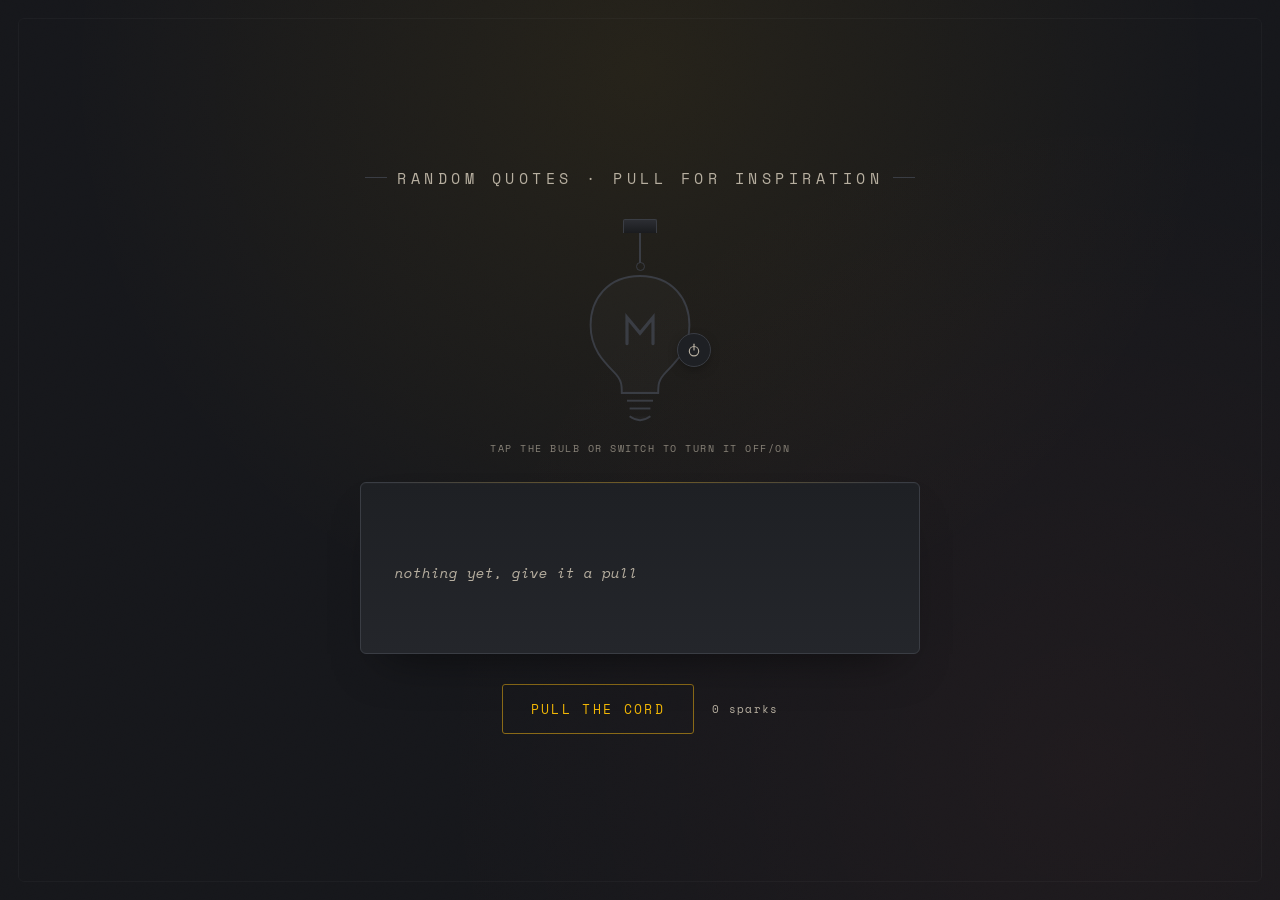
<file: index.html>
<!DOCTYPE html>
<html lang="en">
<head>
  <meta charset="UTF-8">
  <title>Random Quotes</title>
  <meta name="description" content="Pull the cord on a glowing bulb to reveal a random spark of inspiration: a quote or idea to make, write, build, cook, or start.">
  <link rel="icon" href="data:image/svg+xml,%3Csvg xmlns='http://www.w3.org/2000/svg' viewBox='0 0 100 130'%3E%3Cpath d='M50 8 C25 8 12 26 12 46 C12 64 22 74 30 82 C36 88 36 92 36 98 L64 98 C64 92 64 88 70 82 C78 74 88 64 88 46 C88 26 75 8 50 8 Z' fill='%23F2B705'/%3E%3C/svg%3E">
  <meta name="viewport" content="width=device-width, initial-scale=1.0">
  <link rel="preconnect" href="https://fonts.googleapis.com">
  <link href="https://fonts.googleapis.com/css2?family=Fraunces:ital,opsz,wght@0,9..144,500;0,9..144,700;1,9..144,500&family=Space+Mono:wght@400;700&display=swap" rel="stylesheet">
  <link rel="stylesheet" href="style.css">
</head>
<body>

<div class="rig">
  <div class="eyebrow"><span class="eyebrow-text">Random Quotes<span class="eyebrow-sep"> · </span><span class="eyebrow-line2">pull for inspiration</span></span></div>

  <div class="socket-rig">
    <div class="socket"></div>
    <div class="cord" id="cord"></div>
    <div class="pull-ring" id="pullRing" role="button" tabindex="0" aria-label="Toggle light"></div>
  </div>

  <div class="bulb-wrap" id="bulbWrap" role="button" tabindex="0" aria-label="Toggle light">
    <div class="socket-glow"></div>
    <svg id="bulb" viewBox="0 0 100 130">
      <path class="glass" d="M50 8 C25 8 12 26 12 46 C12 64 22 74 30 82 C36 88 36 92 36 98 L64 98 C64 92 64 88 70 82 C78 74 88 64 88 46 C88 26 75 8 50 8 Z"/>
      <circle class="glow-core" cx="50" cy="48" r="26" fill="url(#glowGrad)"/>
      <defs>
        <radialGradient id="glowGrad">
          <stop offset="0%" stop-color="#F2B705" stop-opacity="0.55"/>
          <stop offset="100%" stop-color="#F2B705" stop-opacity="0"/>
        </radialGradient>
      </defs>
      <path class="filament" d="M40 60 L40 40 L50 52 L60 40 L60 60"/>
      <line class="glass" x1="38" y1="98" x2="62" y2="98"/>
      <line class="glass" x1="40" y1="104" x2="60" y2="104"/>
      <line class="glass" x1="42" y1="110" x2="58" y2="110"/>
      <path class="glass" d="M42 116 Q50 122 58 116" fill="none"/>
    </svg>
    <button class="power-btn" id="powerBtn" aria-label="Toggle light" title="Toggle light">
      <svg viewBox="0 0 24 24" width="14" height="14">
        <path d="M12 2 L12 12" stroke="currentColor" stroke-width="2" stroke-linecap="round" fill="none"/>
        <circle cx="12" cy="14" r="8" stroke="currentColor" stroke-width="2" fill="none"/>
      </svg>
    </button>
  </div>
  <div class="switch-hint">tap the bulb or switch to turn it off/on</div>

  <div class="card">
    <div class="card-label" id="cardLabel"></div>
    <div class="idea-text" id="ideaText" aria-live="polite">
      <span class="empty-state">nothing yet, give it a pull</span>
    </div>
  </div>

  <div class="pull">
    <button class="pull-btn" id="pullBtn">Pull the cord</button>
    <span class="count" id="count">0 sparks</span>
  </div>
</div>

<script src="script.js"></script>

</body>
</html>
</file>
<file: style.css>
:root {
    --ink: #F4EFE6;
    --ink-dim: #B7AFA0;
    --bg-0: #16171B;
    --bg-1: #1E2024;
    --bg-2: #24262B;
    --gold: #F2B705;
    --gold-dim: #8A6A17;
    --coral: #FF6B5E;
    --wire: #3A3D44;
    --radius: 3px;
  }

  * { box-sizing: border-box; }

  html, body {
    margin: 0;
    padding: 0;
    height: 100%;
    background: var(--bg-0);
    color: var(--ink);
    font-family: 'Space Mono', monospace;
    overflow-x: hidden;
  }

  body {
    position: relative;
    display: flex;
    align-items: center;
    justify-content: center;
    min-height: 100vh;
    padding: 40px 20px;
    background-image:
      radial-gradient(circle at 50% 8%, rgba(242,183,5,0.07), transparent 55%),
      radial-gradient(circle at 85% 85%, rgba(255,107,94,0.04), transparent 50%);
  }

  /* subtle grain */
  body::before {
    content: '';
    position: fixed;
    inset: 0;
    pointer-events: none;
    opacity: 0.035;
    background-image: url("data:image/svg+xml,%3Csvg xmlns='http://www.w3.org/2000/svg' width='120' height='120'%3E%3Cfilter id='n'%3E%3CfeTurbulence type='fractalNoise' baseFrequency='0.9' numOctaves='2' stitchTiles='stitch'/%3E%3C/filter%3E%3Crect width='100%25' height='100%25' filter='url(%23n)'/%3E%3C/svg%3E");
    mix-blend-mode: overlay;
  }

  /* faint filament-wire border frame, echoes the bulb */
  body::after {
    content: '';
    position: fixed;
    inset: 18px;
    pointer-events: none;
    border: 1px solid rgba(255,255,255,0.03);
    border-radius: 6px;
  }

  .rig {
    width: 100%;
    max-width: 560px;
    display: flex;
    flex-direction: column;
    align-items: center;
    gap: 0;
    position: relative;
    z-index: 1;
  }

  .eyebrow {
    font-size: 15px;
    letter-spacing: 0.3em;
    text-transform: uppercase;
    color: var(--ink-dim);
    margin-bottom: 30px;
    display: flex;
    align-items: center;
    gap: 10px;
  }

  .eyebrow::before, .eyebrow::after {
    content: '';
    height: 1px;
    width: 22px;
    background: var(--wire);
  }

  /* ---- Cord & socket ---- */
  .socket-rig {
    display: flex;
    flex-direction: column;
    align-items: center;
    margin-bottom: -6px;
  }

  .socket {
    width: 34px;
    height: 14px;
    background: linear-gradient(180deg, #2C2E33, #1A1B1E);
    border: 1px solid var(--wire);
    border-bottom: none;
    border-radius: 2px 2px 0 0;
  }

  .cord {
    width: 1.5px;
    height: 30px;
    background: var(--wire);
    transform-origin: top center;
  }

  .cord.tug {
    animation: tug 0.5s ease;
  }

  @keyframes tug {
    0% { height: 30px; }
    30% { height: 42px; }
    100% { height: 30px; }
  }

  .pull-ring {
    width: 9px;
    height: 9px;
    border-radius: 50%;
    border: 1.5px solid var(--wire);
    margin-top: -1px;
    cursor: pointer;
    transition: border-color 0.4s ease;
  }

  .pull-ring.lit { border-color: var(--gold-dim); }

  .pull-ring:focus-visible,
  .bulb-wrap:focus-visible {
    outline: 2px solid var(--gold);
    outline-offset: 3px;
    border-radius: 4px;
  }

  /* ---- The bulb ---- */
  .bulb-wrap {
    position: relative;
    width: 130px;
    height: 170px;
    margin-bottom: 4px;
  }

  .socket-glow {
    position: absolute;
    top: 55%;
    left: 50%;
    width: 220px;
    height: 220px;
    transform: translate(-50%, -50%);
    border-radius: 50%;
    background: radial-gradient(circle, rgba(242,183,5,0.16), transparent 68%);
    opacity: 0;
    transition: opacity 0.5s ease;
    pointer-events: none;
  }

  .bulb-wrap.lit .socket-glow { opacity: 1; }

  svg#bulb { width: 100%; height: 100%; overflow: visible; position: relative; z-index: 1; cursor: pointer; }

  .bulb-wrap.off {
    opacity: 0.5;
  }

  .bulb-wrap.off .glow-core,
  .bulb-wrap.off .socket-glow {
    opacity: 0 !important;
  }

  .filament {
    stroke: var(--wire);
    stroke-width: 2.5;
    fill: none;
    stroke-linecap: round;
    transition: stroke 0.15s ease;
  }

  .glass {
    stroke: var(--wire);
    stroke-width: 1.5;
    fill: rgba(255,255,255,0.02);
    transition: fill 0.4s ease, stroke 0.4s ease;
  }

  .glow-core {
    opacity: 0;
    transition: opacity 0.4s ease;
  }

  .bulb-wrap.lit .filament {
    stroke: var(--gold);
    filter: drop-shadow(0 0 6px var(--gold));
  }
  .bulb-wrap.lit .glass {
    fill: rgba(242,183,5,0.06);
    stroke: var(--gold-dim);
  }
  .bulb-wrap.lit .glow-core {
    opacity: 1;
  }

  .bulb-wrap.charging .filament {
    animation: flicker 0.6s steps(6) infinite;
  }

  @keyframes flicker {
    0%, 100% { stroke: var(--wire); filter: none; }
    50% { stroke: var(--gold); filter: drop-shadow(0 0 4px var(--gold)); }
  }

  .switch-hint {
    font-size: 10px;
    letter-spacing: 0.15em;
    text-transform: uppercase;
    color: var(--ink-dim);
    opacity: 0.7;
    margin-top: 2px;
    margin-bottom: 4px;
  }
  .card {
    width: 100%;
    background: linear-gradient(180deg, var(--bg-1), var(--bg-2));
    border: 1px solid var(--wire);
    border-radius: 6px;
    padding: 38px 34px 32px;
    margin-top: 22px;
    position: relative;
    min-height: 172px;
    box-shadow:
      0 24px 48px -24px rgba(0,0,0,0.55),
      inset 0 1px 0 rgba(255,255,255,0.02);
  }

  .card::before {
    content: '';
    position: absolute;
    top: -1px; left: 28px; right: 28px;
    height: 1px;
    background: linear-gradient(90deg, transparent, var(--gold-dim), transparent);
    opacity: 0.7;
  }

  .card-label {
    font-size: 10px;
    letter-spacing: 0.28em;
    text-transform: uppercase;
    color: var(--gold);
    margin-bottom: 16px;
    display: flex;
    align-items: baseline;
    gap: 10px;
    min-height: 12px;
  }

  .card-label .n {
    color: var(--ink-dim);
    font-size: 10px;
    letter-spacing: 0.05em;
    text-transform: none;
    font-style: italic;
  }

  .idea-text {
    font-family: 'Fraunces', serif;
    font-weight: 500;
    font-size: 27px;
    line-height: 1.5;
    color: var(--ink);
    letter-spacing: 0;
  }

  .idea-text .empty-state {
    font-family: 'Space Mono', monospace;
    font-size: 14px;
    color: var(--ink-dim);
    font-style: italic;
  }

  .idea-text em {
    color: var(--coral);
    font-style: italic;
  }

  /* fade-in per word */
  .idea-text span {
    display: inline-block;
    opacity: 0;
    transform: translateY(6px);
    animation: rise 0.4s ease forwards;
  }
  @keyframes rise {
    to { opacity: 1; transform: translateY(0); }
  }

  /* ---- Switch / button ---- */
  .pull {
    margin-top: 30px;
    display: flex;
    align-items: center;
    gap: 18px;
  }

  .pull-btn {
    appearance: none;
    border: 1px solid var(--gold-dim);
    background: transparent;
    color: var(--gold);
    font-family: 'Space Mono', monospace;
    font-size: 13px;
    letter-spacing: 0.18em;
    text-transform: uppercase;
    padding: 14px 28px;
    border-radius: 3px;
    cursor: pointer;
    transition: background 0.15s ease, color 0.15s ease, transform 0.1s ease, box-shadow 0.2s ease;
  }

  .pull-btn:hover {
    background: var(--gold);
    color: var(--bg-0);
    box-shadow: 0 6px 20px -6px rgba(242,183,5,0.4);
  }

  .pull-btn:active {
    transform: scale(0.97);
  }

  .pull-btn:disabled {
    opacity: 0.5;
    cursor: default;
  }

  .pull-btn:focus-visible {
    outline: 2px solid var(--gold);
    outline-offset: 3px;
  }

  .power-btn {
    appearance: none;
    width: 34px;
    height: 34px;
    display: flex;
    align-items: center;
    justify-content: center;
    border: 1px solid var(--wire);
    background: var(--bg-1);
    color: var(--ink-dim);
    border-radius: 50%;
    cursor: pointer;
    position: absolute;
    top: 50%;
    right: -6px;
    transform: translateY(-50%);
    z-index: 2;
    box-shadow: 0 4px 12px -4px rgba(0,0,0,0.5);
    transition: background 0.2s ease, color 0.2s ease, border-color 0.2s ease, box-shadow 0.2s ease;
  }

  .power-btn:hover {
    border-color: var(--gold-dim);
    color: var(--ink);
  }

  .power-btn.is-on {
    background: var(--gold);
    border-color: var(--gold);
    color: var(--bg-0);
    box-shadow: 0 6px 20px -6px rgba(242,183,5,0.45);
  }

  .power-btn:focus-visible {
    outline: 2px solid var(--gold);
    outline-offset: 3px;
  }

  .count {
    font-size: 11px;
    color: var(--ink-dim);
    letter-spacing: 0.12em;
    font-variant-numeric: tabular-nums;
  }

  @media (prefers-reduced-motion: reduce) {
    .idea-text span { animation: none; opacity: 1; transform: none; }
    .bulb-wrap.charging .filament { animation: none; }
  }

  @media (max-width: 420px) {
    .idea-text { font-size: 21px; }
    .card { padding: 28px 22px 24px; }
    .eyebrow { letter-spacing: 0.18em; text-align: center; justify-content: center; }
    .eyebrow::before, .eyebrow::after { display: none; }
    .eyebrow-text { text-align: center; }
    .eyebrow-sep { display: none; }
    .eyebrow-line2 { display: block; margin-top: 6px; }
  }
</file>
